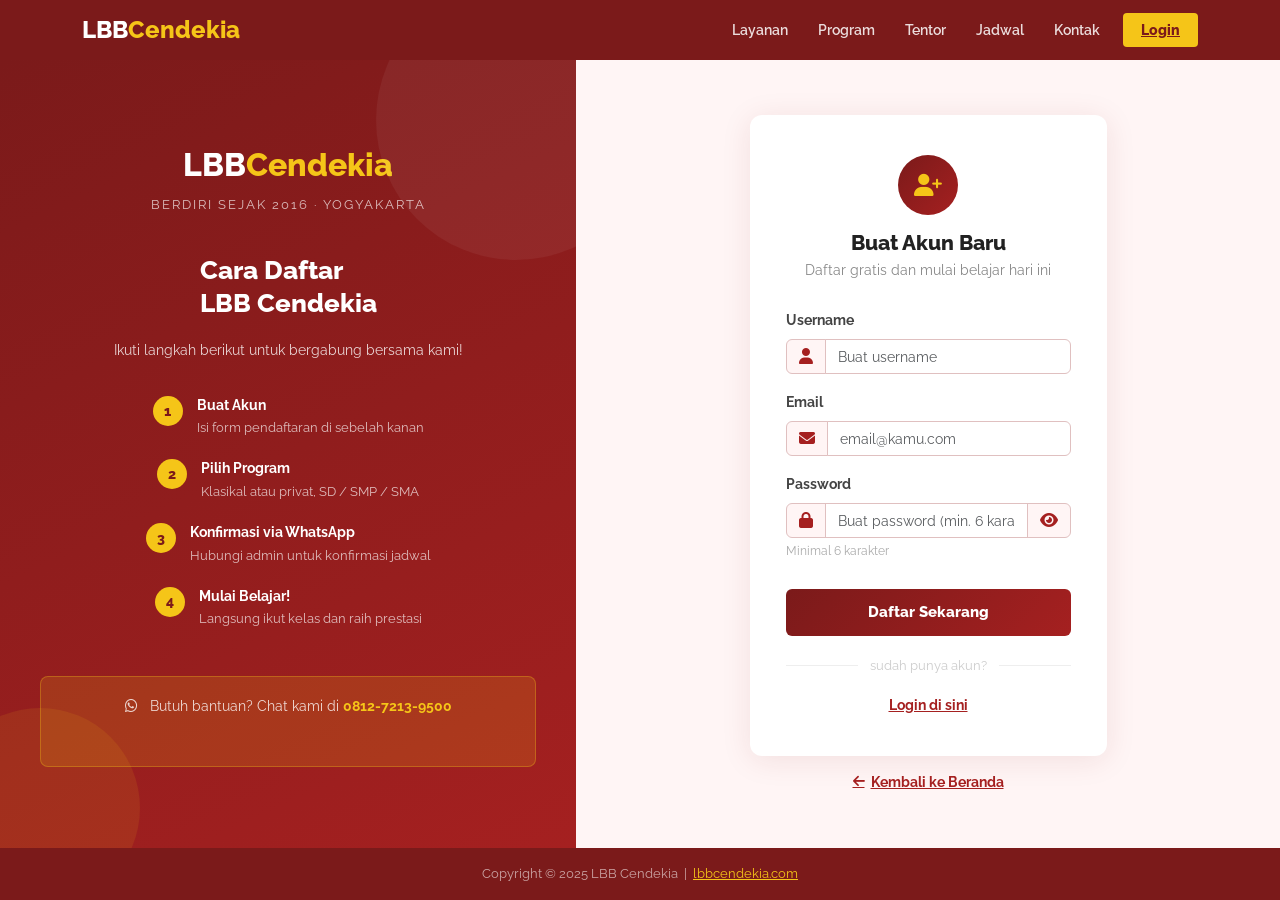
<file: daftar.html>
<!DOCTYPE html>
<html lang="id">
<head>
  <meta charset="UTF-8" />
  <meta name="viewport" content="width=device-width, initial-scale=1, shrink-to-fit=no" />
  <title>Daftar – LBB Cendekia</title>
  <link rel="stylesheet" href="https://cdn.jsdelivr.net/npm/bootstrap@5.3.0/dist/css/bootstrap.min.css" />
  <link rel="stylesheet" href="https://cdnjs.cloudflare.com/ajax/libs/font-awesome/6.4.0/css/all.min.css" />
  <link href="https://fonts.googleapis.com/css2?family=Raleway:wght@400;500;600;700;800&display=swap" rel="stylesheet" />
  <link rel="stylesheet" href="daftar.css" />
</head>
<body>

<!-- NAVBAR -->
<nav class="navbar navbar-expand-lg tm-navbar sticky-top">
  <div class="container">
    <a class="navbar-brand" href="index.html">LBB<span>Cendekia</span></a>
    <button class="navbar-toggler" type="button" data-bs-toggle="collapse" data-bs-target="#tmNav">
      <span class="navbar-toggler-icon"></span>
    </button>
    <div class="collapse navbar-collapse" id="tmNav">
      <ul class="navbar-nav ms-auto">
        <li class="nav-item"><a class="nav-link" href="index.html#tm-services">Layanan</a></li>
        <li class="nav-item"><a class="nav-link" href="index.html#tm-courses">Program</a></li>
        <li class="nav-item"><a class="nav-link" href="index.html#tm-team">Tentor</a></li>
        <li class="nav-item"><a class="nav-link" href="index.html#tm-events">Jadwal</a></li>
        <li class="nav-item"><a class="nav-link" href="index.html#tm-contact">Kontak</a></li>
      </ul>
      <a href="login.html" class="nav-cta-btn ms-2">Login</a>
    </div>
  </div>
</nav>

<!-- SPLIT LAYOUT -->
<div class="login-wrapper">

  <!-- KIRI: Langkah-langkah daftar -->
  <div class="login-left">
    <div class="brand">LBB<span>Cendekia</span></div>
    <div class="tagline">Berdiri sejak 2016 · Yogyakarta</div>
    <h2>Cara Daftar<br>LBB Cendekia</h2>
    <p>Ikuti langkah berikut untuk bergabung bersama kami!</p>

    <div class="step-item">
      <div class="step-num">1</div>
      <div class="step-text">
        <strong>Buat Akun</strong>
        <span>Isi form pendaftaran di sebelah kanan</span>
      </div>
    </div>
    <div class="step-item">
      <div class="step-num">2</div>
      <div class="step-text">
        <strong>Pilih Program</strong>
        <span>Klasikal atau privat, SD / SMP / SMA</span>
      </div>
    </div>
    <div class="step-item">
      <div class="step-num">3</div>
      <div class="step-text">
        <strong>Konfirmasi via WhatsApp</strong>
        <span>Hubungi admin untuk konfirmasi jadwal</span>
      </div>
    </div>
    <div class="step-item">
      <div class="step-num">4</div>
      <div class="step-text">
        <strong>Mulai Belajar!</strong>
        <span>Langsung ikut kelas dan raih prestasi</span>
      </div>
    </div>

    <div class="wa-box">
      <p class="wa-box-text">
        <i class="fab fa-whatsapp" class="icon-wa-green"></i> &nbsp;
        Butuh bantuan? Chat kami di <strong class="highlight-yellow">0812-7213-9500</strong>
      </p>
    </div>
  </div>

  <!-- KANAN: Form Daftar -->
  <div class="login-right">
    <div>
      <div class="login-card">
        <div class="login-card-icon"><i class="fas fa-user-plus"></i></div>
        <h4>Buat Akun Baru</h4>
        <p class="sub">Daftar gratis dan mulai belajar hari ini</p>

        <form id="registerForm">
          <div class="mb-3">
            <label class="form-label" for="username">Username</label>
            <div class="input-group">
              <span class="input-group-text"><i class="fas fa-user"></i></span>
              <input type="text" class="form-control" id="username" placeholder="Buat username" required />
            </div>
          </div>
          <div class="mb-3">
            <label class="form-label" for="email">Email</label>
            <div class="input-group">
              <span class="input-group-text"><i class="fas fa-envelope"></i></span>
              <input type="email" class="form-control" id="email" placeholder="email@kamu.com" required />
            </div>
          </div>
          <div class="mb-4">
            <label class="form-label" for="password">Password</label>
            <div class="input-group">
              <span class="input-group-text"><i class="fas fa-lock"></i></span>
              <input type="password" class="form-control" id="password" placeholder="Buat password (min. 6 karakter)" required />
              <button class="input-group-text toggle-pass" type="button" id="togglePass">
                <i class="fas fa-eye" id="eyeIcon"></i>
              </button>
            </div>
            <div class="password-hint">Minimal 6 karakter</div>
          </div>
          <button type="submit" class="btn-login">
            <span id="btnText">Daftar Sekarang</span>
            <span id="btnSpinner" class="spinner-hidden"><i class="fas fa-spinner fa-spin"></i> Memproses...</span>
          </button>
          <div id="message" class="mt-3 text-center" class="mt-3 text-center msg-error"></div>
        </form>

        <div class="divider">sudah punya akun?</div>
        <div class="login-footer">
          <a href="login.html">Login di sini</a>
        </div>
      </div>

      <div class="text-center">
        <a href="index.html" class="back-link">
          <i class="fas fa-arrow-left"></i> Kembali ke Beranda
        </a>
      </div>
    </div>
  </div>

</div>

<!-- FOOTER -->
<footer class="login-page-footer">
  <div class="container">
    Copyright &copy; 2025 LBB Cendekia &nbsp;|&nbsp; <a href="https://lbbcendekia.com" target="_blank">lbbcendekia.com</a>
  </div>
</footer>

<script src="https://cdn.jsdelivr.net/npm/bootstrap@5.3.0/dist/js/bootstrap.bundle.min.js"></script>
<script>
  document.getElementById('togglePass').addEventListener('click', function () {
    const p = document.getElementById('password');
    const i = document.getElementById('eyeIcon');
    if (p.type === 'password') { p.type = 'text'; i.classList.replace('fa-eye','fa-eye-slash'); }
    else { p.type = 'password'; i.classList.replace('fa-eye-slash','fa-eye'); }
  });
  document.getElementById('registerForm').addEventListener('submit', function () {
    document.getElementById('btnText').style.display = 'none';
    document.getElementById('btnSpinner').style.display = 'inline';
  });
</script>
<script src="register.js"></script>
</body>
</html>
</file>
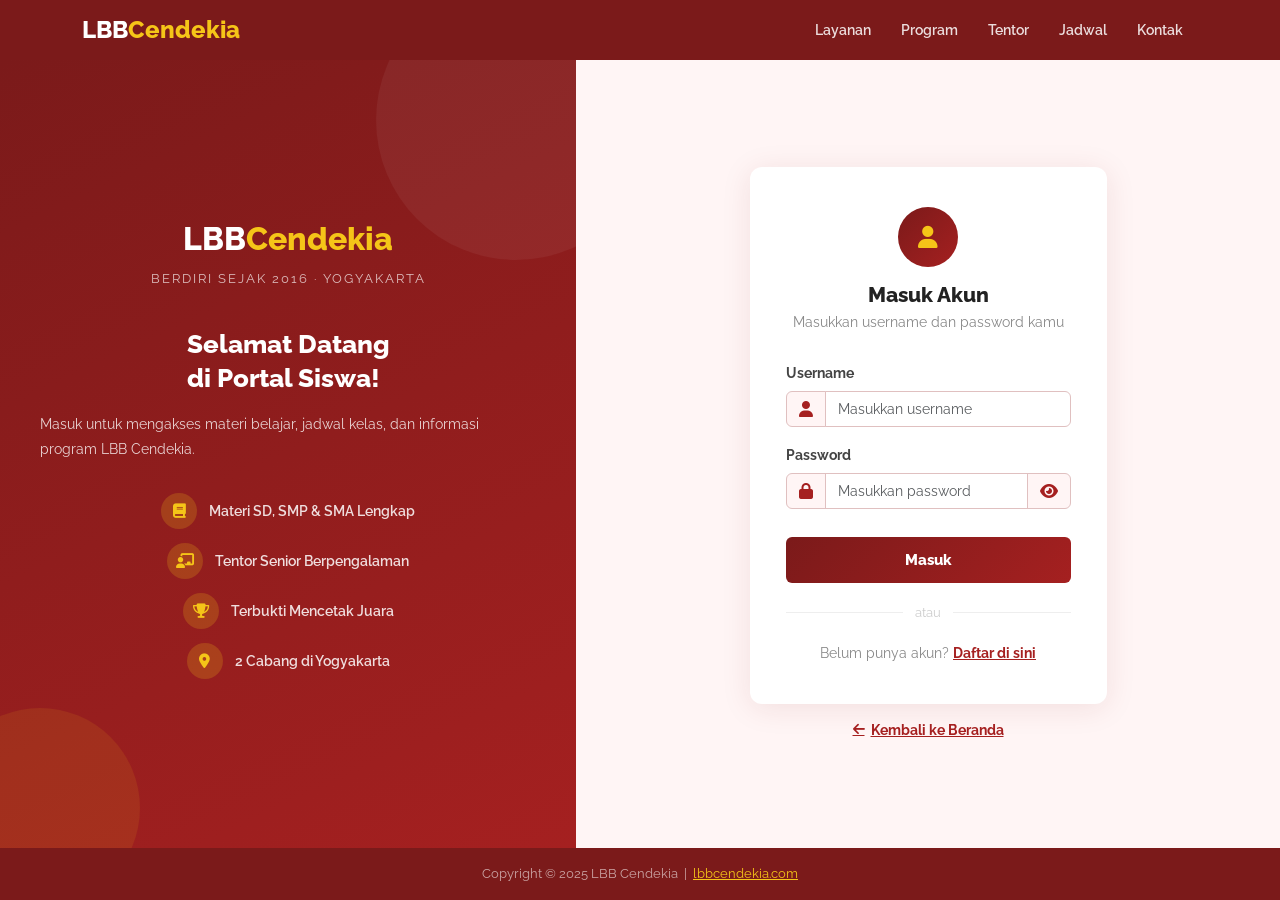
<file: login.html>
<!DOCTYPE html>
<html lang="id">
<head>
  <meta charset="UTF-8" />
  <meta name="viewport" content="width=device-width, initial-scale=1, shrink-to-fit=no" />
  <title>Login – LBB Cendekia</title>
  <link rel="stylesheet" href="https://cdn.jsdelivr.net/npm/bootstrap@5.3.0/dist/css/bootstrap.min.css" />
  <link rel="stylesheet" href="https://cdnjs.cloudflare.com/ajax/libs/font-awesome/6.4.0/css/all.min.css" />
  <link href="https://fonts.googleapis.com/css2?family=Raleway:wght@400;500;600;700;800&display=swap" rel="stylesheet" />
  <link rel="stylesheet" href="login.css" />
</head>
<body>

<!-- NAVBAR -->
<nav class="navbar navbar-expand-lg tm-navbar sticky-top">
  <div class="container">
    <a class="navbar-brand" href="index.html">LBB<span>Cendekia</span></a>
    <button class="navbar-toggler" type="button" data-bs-toggle="collapse" data-bs-target="#tmNav">
      <span class="navbar-toggler-icon"></span>
    </button>
    <div class="collapse navbar-collapse" id="tmNav">
      <ul class="navbar-nav ms-auto">
        <li class="nav-item"><a class="nav-link" href="index.html#tm-services">Layanan</a></li>
        <li class="nav-item"><a class="nav-link" href="index.html#tm-courses">Program</a></li>
        <li class="nav-item"><a class="nav-link" href="index.html#tm-team">Tentor</a></li>
        <li class="nav-item"><a class="nav-link" href="index.html#tm-events">Jadwal</a></li>
        <li class="nav-item"><a class="nav-link" href="index.html#tm-contact">Kontak</a></li>
      </ul>
    </div>
  </div>
</nav>

<!-- SPLIT LAYOUT -->
<div class="login-wrapper">

  <!-- KIRI: Info LBB Cendekia -->
  <div class="login-left">
    <div class="brand">LBB<span>Cendekia</span></div>
    <div class="tagline">Berdiri sejak 2016 · Yogyakarta</div>
    <h2>Selamat Datang<br>di Portal Siswa!</h2>
    <p>Masuk untuk mengakses materi belajar, jadwal kelas, dan informasi program LBB Cendekia.</p>
    <div class="login-feature">
      <div class="icon"><i class="fas fa-book"></i></div>
      <span>Materi SD, SMP & SMA Lengkap</span>
    </div>
    <div class="login-feature">
      <div class="icon"><i class="fas fa-chalkboard-teacher"></i></div>
      <span>Tentor Senior Berpengalaman</span>
    </div>
    <div class="login-feature">
      <div class="icon"><i class="fas fa-trophy"></i></div>
      <span>Terbukti Mencetak Juara</span>
    </div>
    <div class="login-feature">
      <div class="icon"><i class="fas fa-map-marker-alt"></i></div>
      <span>2 Cabang di Yogyakarta</span>
    </div>
  </div>

  <!-- KANAN: Form Login -->
  <div class="login-right">
    <div>
      <div class="login-card">
        <div class="login-card-icon"><i class="fas fa-user"></i></div>
        <h4>Masuk Akun</h4>
        <p class="sub">Masukkan username dan password kamu</p>

        <div class="alert-error" id="alertBox"></div>

        <form id="loginForm">
          <div class="mb-3">
            <label class="form-label" for="username">Username</label>
            <div class="input-group">
              <span class="input-group-text"><i class="fas fa-user"></i></span>
              <input type="text" class="form-control" id="username" placeholder="Masukkan username" required />
            </div>
          </div>
          <div class="mb-4">
            <label class="form-label" for="password">Password</label>
            <div class="input-group">
              <span class="input-group-text"><i class="fas fa-lock"></i></span>
              <input type="password" class="form-control" id="password" placeholder="Masukkan password" required />
              <button class="input-group-text toggle-pass" type="button" id="togglePass">
                <i class="fas fa-eye" id="eyeIcon"></i>
              </button>
            </div>
          </div>
          <button type="submit" class="btn-login">
            <span id="btnText">Masuk</span>
            <span id="btnSpinner" class="spinner-hidden"><i class="fas fa-spinner fa-spin"></i> Memuat...</span>
          </button>
          <div id="message" class="mt-2 text-center" class="mt-2 text-center msg-hint"></div>
        </form>

        <div class="divider">atau</div>

        <div class="login-footer">
          Belum punya akun? <a href="daftar.html">Daftar di sini</a>
        </div>
      </div>

      <div class="text-center">
        <a href="index.html" class="back-link">
          <i class="fas fa-arrow-left"></i> Kembali ke Beranda
        </a>
      </div>
    </div>
  </div>

</div>

<!-- FOOTER -->
<footer class="login-page-footer">
  <div class="container">
    Copyright &copy; 2025 LBB Cendekia &nbsp;|&nbsp; <a href="https://lbbcendekia.com" target="_blank">lbbcendekia.com</a>
  </div>
</footer>

<script src="https://cdn.jsdelivr.net/npm/bootstrap@5.3.0/dist/js/bootstrap.bundle.min.js"></script>
<script>
  document.getElementById('togglePass').addEventListener('click', function () {
    const p = document.getElementById('password');
    const i = document.getElementById('eyeIcon');
    if (p.type === 'password') { p.type = 'text'; i.classList.replace('fa-eye','fa-eye-slash'); }
    else { p.type = 'password'; i.classList.replace('fa-eye-slash','fa-eye'); }
  });
</script>
<script src="login.js"></script>
</body>
</html>
</file>
<file: daftar.css>
* { margin: 0; padding: 0; box-sizing: border-box; }
body { font-family: 'Raleway', sans-serif; background-color: #FFF5F5; min-height: 100vh; display: flex; flex-direction: column; }

/* NAVBAR */
.tm-navbar { background-color: #7B1A1A; padding: 0; position: sticky; top: 0; z-index: 1000; }
.tm-navbar .navbar-brand { color: #fff; font-size: 1.5rem; font-weight: 800; padding: 12px 0; }
.tm-navbar .navbar-brand span { color: #F5C518; }
.tm-navbar .nav-link { color: rgba(255,255,255,0.85) !important; font-weight: 600; font-size: 0.9rem; padding: 18px 15px !important; transition: color 0.2s; }
.tm-navbar .nav-link:hover { color: #F5C518 !important; }
.tm-navbar .navbar-toggler { border-color: rgba(255,255,255,0.4); }
.tm-navbar .navbar-toggler-icon { background-image: url("data:image/svg+xml,%3csvg xmlns='http://www.w3.org/2000/svg' viewBox='0 0 30 30'%3e%3cpath stroke='rgba(255,255,255,0.9)' stroke-width='2' stroke-linecap='round' d='M4 7h22M4 15h22M4 23h22'/%3e%3c/svg%3e"); }
.nav-cta-btn { background: #F5C518; color: #7B1A1A !important; font-weight: 800 !important; font-size: 0.85rem; padding: 7px 18px !important; border-radius: 4px; display: inline-block; white-space: nowrap; }
.nav-cta-btn:hover { background: #e0b015; }

/* MAIN LAYOUT */
.login-wrapper { flex: 1; display: flex; min-height: calc(100vh - 58px - 56px); }

/* LEFT PANEL */
.login-left {
  width: 45%;
  background: linear-gradient(155deg, #7B1A1A 0%, #A52020 100%);
  display: flex; flex-direction: column; align-items: center; justify-content: center;
  padding: 50px 40px; color: #fff; position: relative; overflow: hidden;
}
.login-left::before { content: ''; position: absolute; top: -80px; right: -80px; width: 280px; height: 280px; border-radius: 50%; background: rgba(255,255,255,0.05); }
.login-left::after { content: ''; position: absolute; bottom: -60px; left: -60px; width: 200px; height: 200px; border-radius: 50%; background: rgba(245,197,24,0.1); }
.login-left .brand { font-size: 2rem; font-weight: 800; margin-bottom: 6px; }
.login-left .brand span { color: #F5C518; }
.login-left .tagline { font-size: 0.8rem; color: rgba(255,255,255,0.7); letter-spacing: 2px; text-transform: uppercase; margin-bottom: 40px; }
.login-left h2 { font-size: 1.6rem; font-weight: 800; line-height: 1.3; margin-bottom: 16px; }
.login-left p { font-size: 0.9rem; color: rgba(255,255,255,0.8); line-height: 1.75; margin-bottom: 32px; }
.login-feature { display: flex; align-items: center; gap: 12px; margin-bottom: 14px; }
.login-feature .icon { width: 36px; height: 36px; background: rgba(245,197,24,0.2); border-radius: 50%; display: flex; align-items: center; justify-content: center; color: #F5C518; font-size: 0.9rem; flex-shrink: 0; }
.login-feature span { font-size: 0.88rem; color: rgba(255,255,255,0.85); font-weight: 600; }

/* Langkah daftar */
.step-item { display: flex; align-items: flex-start; gap: 14px; margin-bottom: 18px; }
.step-num { width: 30px; height: 30px; background: #F5C518; color: #7B1A1A; border-radius: 50%; font-weight: 800; font-size: 0.85rem; display: flex; align-items: center; justify-content: center; flex-shrink: 0; margin-top: 2px; }
.step-text strong { display: block; font-size: 0.9rem; font-weight: 700; }
.step-text span { font-size: 0.8rem; color: rgba(255,255,255,0.7); }

/* RIGHT PANEL */
.login-right { flex: 1; display: flex; align-items: center; justify-content: center; padding: 40px 30px; }
.login-card { background: #fff; border-radius: 12px; box-shadow: 0 4px 30px rgba(123,26,26,0.1); padding: 40px 36px; width: 100%; max-width: 440px; }
.login-card-icon { width: 60px; height: 60px; background: linear-gradient(135deg, #7B1A1A, #A52020); border-radius: 50%; display: flex; align-items: center; justify-content: center; color: #F5C518; font-size: 1.4rem; margin: 0 auto 16px; }
.login-card h4 { font-size: 1.3rem; font-weight: 800; color: #222; text-align: center; margin-bottom: 4px; }
.login-card .sub { font-size: 0.85rem; color: #888; text-align: center; margin-bottom: 28px; }
.form-label { font-size: 0.85rem; font-weight: 700; color: #444; }
.input-group-text { background: #FFF5F5; border-color: #e0c0c0; color: #A52020; }
.form-control { border-color: #e0c0c0; font-family: 'Raleway', sans-serif; font-size: 0.9rem; }
.form-control:focus { border-color: #A52020; box-shadow: 0 0 0 3px rgba(165,32,32,0.1); }
.toggle-pass { background: #FFF5F5 !important; border-color: #e0c0c0 !important; color: #A52020 !important; cursor: pointer; }
.toggle-pass:hover { background: #ffe0e0 !important; }
.password-hint { font-size: 0.78rem; color: #aaa; margin-top: 4px; }
.btn-login { width: 100%; padding: 12px; background: linear-gradient(135deg, #7B1A1A, #A52020); color: #fff; font-family: 'Raleway', sans-serif; font-size: 0.95rem; font-weight: 800; border: none; border-radius: 6px; cursor: pointer; transition: opacity 0.2s; margin-top: 4px; }
.btn-login:hover { opacity: 0.9; }
.divider { display: flex; align-items: center; gap: 12px; margin: 20px 0; color: #ccc; font-size: 0.8rem; }
.divider::before, .divider::after { content: ''; flex: 1; height: 1px; background: #eee; }
.login-footer { text-align: center; font-size: 0.88rem; color: #888; }
.login-footer a { color: #A52020; font-weight: 700; }
.login-footer a:hover { color: #7B1A1A; }
.back-link { display: inline-flex; align-items: center; gap: 6px; color: #A52020; font-size: 0.85rem; font-weight: 700; margin-top: 16px; }
.back-link:hover { color: #7B1A1A; }

/* FOOTER */
.login-page-footer { background-color: #7B1A1A; color: rgba(255,255,255,0.6); padding: 16px 0; text-align: center; font-size: 0.82rem; }
.login-page-footer a { color: #F5C518; }

@media (max-width: 768px) {
  .login-left { display: none; }
  .login-wrapper { display: block; }
  .login-right { padding: 30px 16px; }
}

/* Inline styles cleanup */
.wa-box { margin-top: 28px; padding: 16px; background: rgba(245,197,24,0.15); border-radius: 8px; border: 1px solid rgba(245,197,24,0.3); width: 100%; }
.wa-box-text { font-size: 0.82rem; color: rgba(255,255,255,0.9); margin: 0; text-align: center; }
.icon-wa-green { color: #4ade80; }
.highlight-yellow { color: #F5C518; }
.spinner-hidden { display: none; }
.msg-error { font-size: 0.88rem; font-weight: 700; color: #A52020; }
</file>
<file: login.css>
* { margin: 0; padding: 0; box-sizing: border-box; }
body { font-family: 'Raleway', sans-serif; background-color: #FFF5F5; min-height: 100vh; display: flex; flex-direction: column; }

/* NAVBAR */
.tm-navbar { background-color: #7B1A1A; padding: 0; position: sticky; top: 0; z-index: 1000; }
.tm-navbar .navbar-brand { color: #fff; font-size: 1.5rem; font-weight: 800; padding: 12px 0; }
.tm-navbar .navbar-brand span { color: #F5C518; }
.tm-navbar .nav-link { color: rgba(255,255,255,0.85) !important; font-weight: 600; font-size: 0.9rem; padding: 18px 15px !important; transition: color 0.2s; }
.tm-navbar .nav-link:hover { color: #F5C518 !important; }
.tm-navbar .navbar-toggler { border-color: rgba(255,255,255,0.4); }
.tm-navbar .navbar-toggler-icon { background-image: url("data:image/svg+xml,%3csvg xmlns='http://www.w3.org/2000/svg' viewBox='0 0 30 30'%3e%3cpath stroke='rgba(255,255,255,0.9)' stroke-width='2' stroke-linecap='round' d='M4 7h22M4 15h22M4 23h22'/%3e%3c/svg%3e"); }
.nav-cta-btn { background: #F5C518; color: #7B1A1A !important; font-weight: 800 !important; font-size: 0.85rem; padding: 7px 18px !important; border-radius: 4px; display: inline-block; transition: background 0.2s; white-space: nowrap; }
.nav-cta-btn:hover { background: #e0b015; color: #7B1A1A !important; }

/* MAIN LAYOUT - split screen */
.login-wrapper { flex: 1; display: flex; min-height: calc(100vh - 58px - 56px); }

/* LEFT PANEL */
.login-left {
  width: 45%;
  background: linear-gradient(155deg, #7B1A1A 0%, #A52020 100%);
  display: flex; flex-direction: column; align-items: center; justify-content: center;
  padding: 50px 40px; color: #fff; position: relative; overflow: hidden;
}
.login-left::before {
  content: ''; position: absolute; top: -80px; right: -80px;
  width: 280px; height: 280px; border-radius: 50%;
  background: rgba(255,255,255,0.05);
}
.login-left::after {
  content: ''; position: absolute; bottom: -60px; left: -60px;
  width: 200px; height: 200px; border-radius: 50%;
  background: rgba(245,197,24,0.1);
}
.login-left .brand { font-size: 2rem; font-weight: 800; margin-bottom: 6px; }
.login-left .brand span { color: #F5C518; }
.login-left .tagline { font-size: 0.8rem; color: rgba(255,255,255,0.7); letter-spacing: 2px; text-transform: uppercase; margin-bottom: 40px; }
.login-left h2 { font-size: 1.6rem; font-weight: 800; line-height: 1.3; margin-bottom: 16px; }
.login-left p { font-size: 0.9rem; color: rgba(255,255,255,0.8); line-height: 1.75; margin-bottom: 32px; }
.login-feature { display: flex; align-items: center; gap: 12px; margin-bottom: 14px; }
.login-feature .icon { width: 36px; height: 36px; background: rgba(245,197,24,0.2); border-radius: 50%; display: flex; align-items: center; justify-content: center; color: #F5C518; font-size: 0.9rem; flex-shrink: 0; }
.login-feature span { font-size: 0.88rem; color: rgba(255,255,255,0.85); font-weight: 600; }
.badge-since { display: inline-block; background: rgba(245,197,24,0.2); border: 1px solid #F5C518; color: #F5C518; font-size: 0.72rem; font-weight: 700; padding: 3px 10px; border-radius: 20px; letter-spacing: 1px; margin-bottom: 20px; }

/* RIGHT PANEL */
.login-right { flex: 1; display: flex; align-items: center; justify-content: center; padding: 40px 30px; }
.login-card { background: #fff; border-radius: 12px; box-shadow: 0 4px 30px rgba(123,26,26,0.1); padding: 40px 36px; width: 100%; max-width: 420px; }
.login-card-icon { width: 60px; height: 60px; background: linear-gradient(135deg, #7B1A1A, #A52020); border-radius: 50%; display: flex; align-items: center; justify-content: center; color: #F5C518; font-size: 1.4rem; margin: 0 auto 16px; }
.login-card h4 { font-size: 1.3rem; font-weight: 800; color: #222; text-align: center; margin-bottom: 4px; }
.login-card .sub { font-size: 0.85rem; color: #888; text-align: center; margin-bottom: 28px; }
.form-label { font-size: 0.85rem; font-weight: 700; color: #444; }
.input-group-text { background: #FFF5F5; border-color: #e0c0c0; color: #A52020; }
.form-control { border-color: #e0c0c0; font-family: 'Raleway', sans-serif; font-size: 0.9rem; }
.form-control:focus { border-color: #A52020; box-shadow: 0 0 0 3px rgba(165,32,32,0.1); }
.toggle-pass { background: #FFF5F5 !important; border-color: #e0c0c0 !important; color: #A52020 !important; cursor: pointer; }
.toggle-pass:hover { background: #ffe0e0 !important; }
.btn-login { width: 100%; padding: 12px; background: linear-gradient(135deg, #7B1A1A, #A52020); color: #fff; font-family: 'Raleway', sans-serif; font-size: 0.95rem; font-weight: 800; border: none; border-radius: 6px; cursor: pointer; transition: opacity 0.2s; margin-top: 4px; }
.btn-login:hover { opacity: 0.9; }
.divider { display: flex; align-items: center; gap: 12px; margin: 20px 0; color: #ccc; font-size: 0.8rem; }
.divider::before, .divider::after { content: ''; flex: 1; height: 1px; background: #eee; }
.login-footer { text-align: center; margin-top: 20px; font-size: 0.88rem; color: #888; }
.login-footer a { color: #A52020; font-weight: 700; }
.login-footer a:hover { color: #7B1A1A; }
.back-link { display: inline-flex; align-items: center; gap: 6px; color: #A52020; font-size: 0.85rem; font-weight: 700; margin-top: 16px; }
.back-link:hover { color: #7B1A1A; }
.alert-error { background: #fff0f0; border: 1px solid #f5c6cb; color: #A52020; border-radius: 6px; padding: 10px 14px; font-size: 0.85rem; font-weight: 700; margin-bottom: 16px; display: none; }

/* FOOTER */
.login-page-footer { background-color: #7B1A1A; color: rgba(255,255,255,0.6); padding: 16px 0; text-align: center; font-size: 0.82rem; }
.login-page-footer a { color: #F5C518; }

@media (max-width: 768px) {
  .login-left { display: none; }
  .login-wrapper { display: block; }
  .login-right { padding: 30px 16px; }
}

/* Inline styles cleanup */
.spinner-hidden { display: none; }
.msg-hint { font-size: 0.85rem; color: #666; }
</file>
